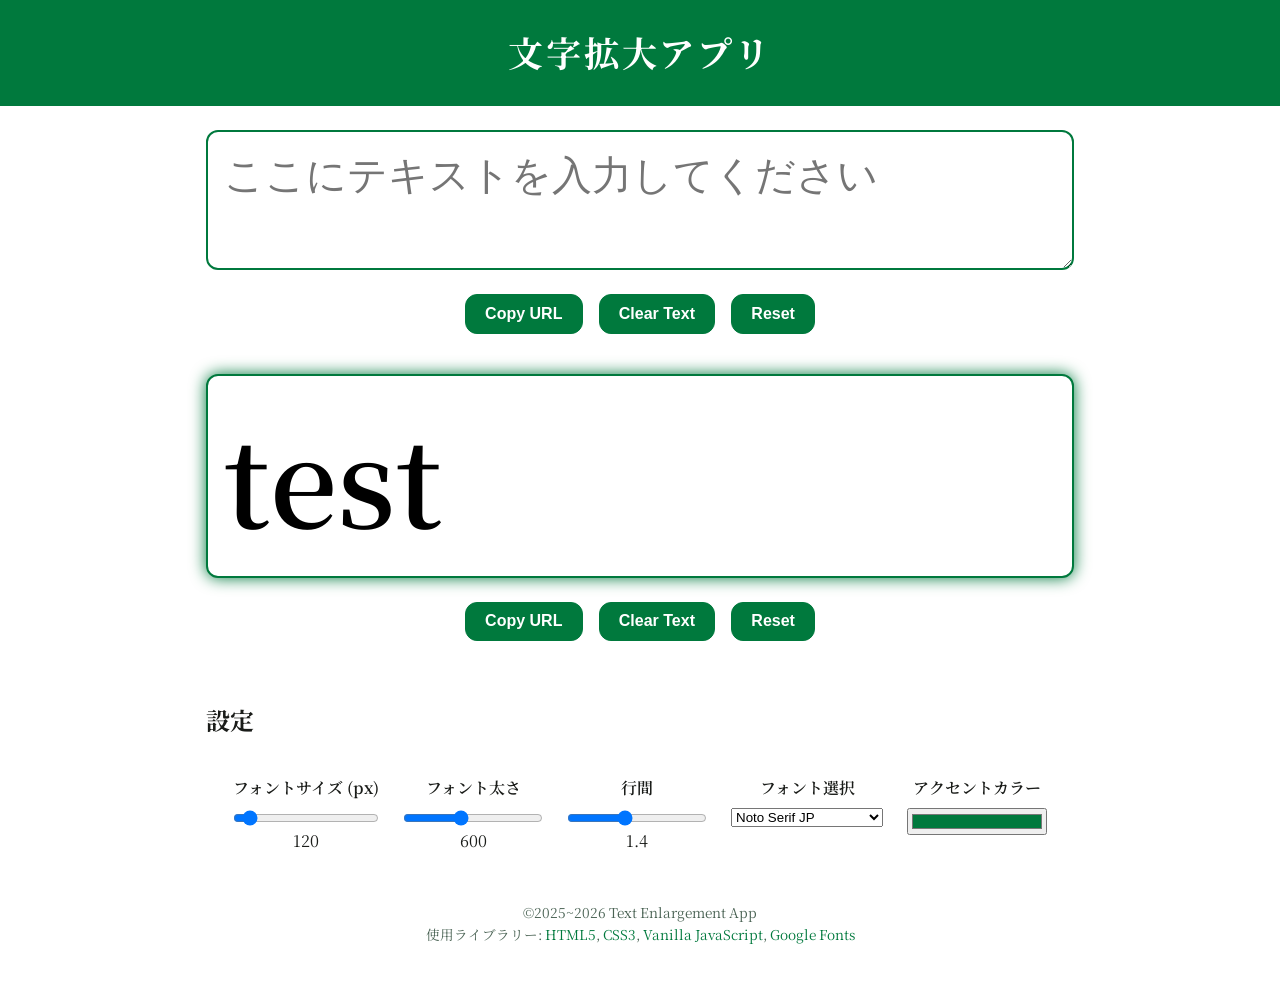
<file: index.html>
<!DOCTYPE html>
<html lang="ja">
<head>
<meta charset="UTF-8">
<meta name="viewport" content="width=device-width, initial-scale=1">
<title>文字拡大アプリ - Text Enlargement App</title>
<meta name="description" content="入力した文字を大きく表示できる、文字拡大アプリです。フォントサイズ、太さ、行間、フォント種類を自由に変更できます。">
<meta name="keywords" content="文字拡大,テキスト拡大,文字表示,大きい文字,フォント変更,文字ツール">
<meta name="author" content="Text Enlargement App">

<!-- OGP -->
<meta property="og:type" content="website">
<meta property="og:title" content="文字拡大アプリ - 大きな文字で表示">
<meta property="og:description" content="入力した文字を自由なサイズ・フォントで大きく表示できるツールです。">
<meta property="og:site_name" content="Text Enlargement App">

<!-- Twitter Card -->
<meta name="twitter:card" content="summary">
<meta name="twitter:title" content="文字拡大アプリ - 大きな文字で表示">
<meta name="twitter:description" content="文字サイズやフォントを変更して見やすく表示できます。">

<meta name="application-name" content="文字拡大アプリ">
<meta name="theme-color" content="#00793d">

<link rel="icon" href="icon-light.png" type="image/png">
<link rel="apple-touch-icon" href="icon-light.png">

<link href="https://fonts.googleapis.com/css2?family=BIZ+UDPGothic&family=BIZ+UDPMincho&family=Zen+Kaku+Gothic+New&family=Zen+Maru+Gothic&family=Noto+Sans+JP&family=Noto+Serif+JP&family=Sawarabi+Gothic&family=Sawarabi+Mincho&family=Potta+One&family=Kosugi&family=Kosugi+Maru&family=Kiwi+Maru&family=M+PLUS+1p&family=M+PLUS+Rounded+1c&family=Shippori+Mincho&family=Shippori+Antique&family=Hina+Mincho&family=Yusei+Magic&family=Rampart+One&family=DotGothic16&family=Yuji+Syuku&family=Yuji+Mai&family=Yuji+Boku&family=Stick&family=Train+One&family=RocknRoll+One&family=Reggae+One&family=Dela+Gothic+One&family=New+Tegomin&family=Kaisei+Opti&family=Kaisei+Decol&family=Kaisei+HarunoUmi&family=Kaisei+Tokumin&family=IBM+Plex+Sans+JP&family=IBM+Plex+Serif+JP&family=Source+Han+Sans+JP&family=Source+Han+Serif+JP&display=swap" rel="stylesheet">

<link rel="stylesheet" href="style.css">
</head>

<body>
<header id="appTitle">文字拡大アプリ</header>

<main>
<section aria-label="入力エリア">
<textarea id="textInput" placeholder="ここにテキストを入力してください"></textarea>
<div class="button-row" aria-label="操作">
  <button class="copy-button" type="button" data-action="copy">Copy URL</button>
  <button class="clear-button" type="button" data-action="clear">Clear Text</button>
  <button class="reset-button" type="button" data-action="reset">Reset</button>
</div>
</section>

<section aria-label="出力エリア">
<div id="displayArea">test</div>
<div class="button-row" aria-label="操作">
  <button class="copy-button" type="button" data-action="copy">Copy URL</button>
  <button class="clear-button" type="button" data-action="clear">Clear Text</button>
  <button class="reset-button" type="button" data-action="reset">Reset</button>
</div>
</section>

<section>
<h2>設定</h2>
<div id="settings">
  <div class="setting-item">
    <label for="fontSizeSlider">フォントサイズ (px)</label>
    <input type="range" id="fontSizeSlider" min="40" max="1200" step="1" value="120">
    <output id="fontSizeValue">120</output>
  </div>
  <div class="setting-item">
    <label for="fontWeightSlider">フォント太さ</label>
    <input type="range" id="fontWeightSlider" min="400" max="900" step="100" value="600">
    <output id="fontWeightValue">600</output>
  </div>
  <div class="setting-item">
    <label for="lineHeightSlider">行間</label>
    <input type="range" id="lineHeightSlider" min="1" max="2" step="0.05" value="1.4">
    <output id="lineHeightValue">1.4</output>
  </div>
  <div class="setting-item">
    <label for="fontSelector">フォント選択</label>
    <select id="fontSelector">
      <option value="'BIZ UDPGothic', sans-serif">BIZ UDPGothic</option>
      <option value="'BIZ UDPMincho', serif">BIZ UDPMincho</option>
      <option value="'Zen Kaku Gothic New', sans-serif">Zen Kaku Gothic New</option>
      <option value="'Zen Maru Gothic', sans-serif">Zen Maru Gothic</option>
      <option value="'Noto Sans JP', sans-serif">Noto Sans JP</option>
      <option value="'Noto Serif JP', serif" selected>Noto Serif JP</option>
      <option value="'Sawarabi Gothic', sans-serif">Sawarabi Gothic</option>
      <option value="'Sawarabi Mincho', serif">Sawarabi Mincho</option>
      <option value="'Potta One', cursive">Potta One</option>
      <option value="'Kosugi', sans-serif">Kosugi</option>
      <option value="'Kosugi Maru', sans-serif">Kosugi Maru</option>
      <option value="'Kiwi Maru', serif">Kiwi Maru</option>
      <option value="'M PLUS 1p', sans-serif">M PLUS 1p</option>
      <option value="'M PLUS Rounded 1c', sans-serif">M PLUS Rounded 1c</option>
      <option value="'Shippori Mincho', serif">Shippori Mincho</option>
      <option value="'Shippori Antique', serif">Shippori Antique</option>
      <option value="'Hina Mincho', serif">Hina Mincho</option>
      <option value="'Yusei Magic', sans-serif">Yusei Magic</option>
      <option value="'Rampart One', cursive">Rampart One</option>
      <option value="'DotGothic16', sans-serif">DotGothic16</option>
      <option value="'Yuji Syuku', serif">Yuji Syuku</option>
      <option value="'Yuji Mai', serif">Yuji Mai</option>
      <option value="'Yuji Boku', serif">Yuji Boku</option>
      <option value="'Stick', sans-serif">Stick</option>
      <option value="'Train One', cursive">Train One</option>
      <option value="'RocknRoll One', cursive">RocknRoll One</option>
      <option value="'Reggae One', cursive">Reggae One</option>
      <option value="'Dela Gothic One', sans-serif">Dela Gothic One</option>
      <option value="'New Tegomin', serif">New Tegomin</option>
      <option value="'Kaisei Opti', serif">Kaisei Opti</option>
      <option value="'Kaisei Decol', serif">Kaisei Decol</option>
      <option value="'Kaisei HarunoUmi', serif">Kaisei HarunoUmi</option>
      <option value="'Kaisei Tokumin', serif">Kaisei Tokumin</option>
      <option value="'IBM Plex Sans JP', sans-serif">IBM Plex Sans JP</option>
      <option value="'IBM Plex Serif JP', serif">IBM Plex Serif JP</option>
      <option value="'Source Han Sans JP', sans-serif">Source Han Sans JP</option>
      <option value="'Source Han Serif JP', serif">Source Han Serif JP</option>
      <option value="Arial, sans-serif">Arial</option>
      <option value="Verdana, sans-serif">Verdana</option>
      <option value="Times New Roman, serif">Times New Roman</option>
      <option value="Courier New, monospace">Courier New</option>
      <option value="Georgia, serif">Georgia</option>
      <option value="Tahoma, sans-serif">Tahoma</option>
    </select>
  </div>
  <div class="setting-item">
    <label for="accentSelector">アクセントカラー</label>
    <input type="color" id="accentSelector" value="#00793d">
  </div>
</div>
</section>
</main>

<footer id="footer">
<div id="footer-author">&copy;2025 Text Enlargement App</div>
<div>
使用ライブラリー:
<a href="https://developer.mozilla.org/ja/docs/Web/HTML" target="_blank" rel="noopener noreferrer">HTML5</a>,
<a href="https://developer.mozilla.org/ja/docs/Web/CSS" target="_blank" rel="noopener noreferrer">CSS3</a>,
<a href="https://developer.mozilla.org/ja/docs/Web/JavaScript" target="_blank" rel="noopener noreferrer">Vanilla JavaScript</a>,
<a href="https://fonts.google.com/" target="_blank" rel="noopener noreferrer">Google Fonts</a>
</div>
</footer>

<script src="script.js" defer></script>
</body>
</html>
</file>
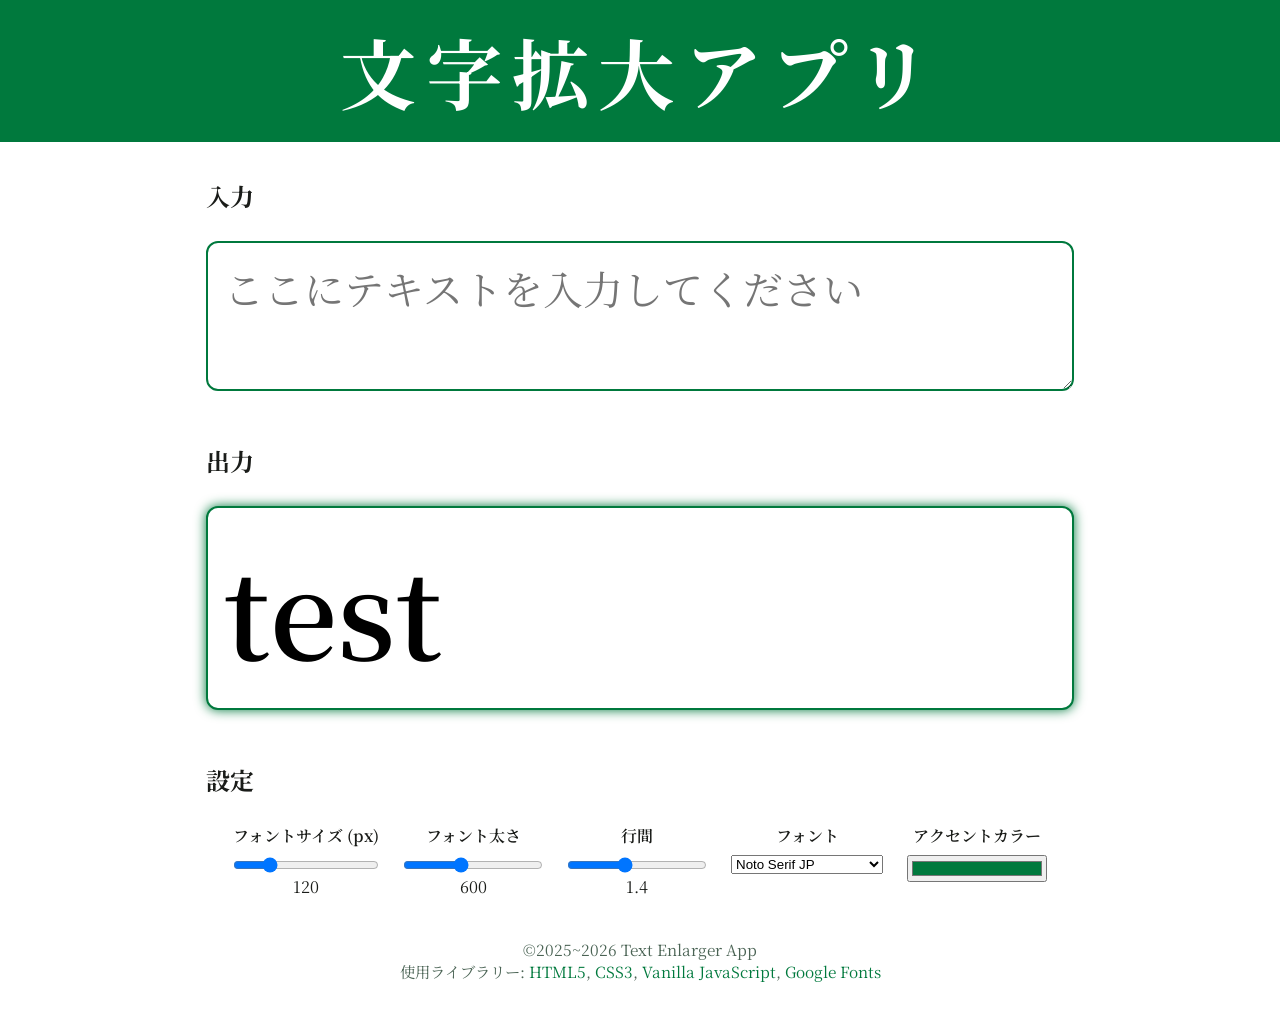
<file: legacy/index.html>
<!DOCTYPE html>
<html lang="ja">
<head>
  <meta charset="UTF-8" />
  <meta name="viewport" content="width=device-width, initial-scale=1" />
  <title>Text enlargement app</title>
  <meta name="description" content="Text拡大appです。入力したテキストを拡大表示します" />
  <link rel="icon" href="icon-light.png" type="image/png" />

  <!-- Google Fonts -->
  <link href="https://fonts.googleapis.com/css2?family=Potta+One&family=Noto+Serif+JP&family=Sawarabi+Mincho&family=Zen+Kaku+Gothic+New&display=swap" rel="stylesheet" />

  <style>
    * { box-sizing: border-box; }

    :root {
      --color-primary: #00793d;
      --color-primary-contrast-light: #ffffff;
      --color-secondary: #4a6354;
      --color-background: #ffffff;
      --color-on-background: #1a1c19;
      --shape-corner-medium: 12px;
    }

    html, body {
      height: 100%;
      margin: 0;
      font-family: 'Noto Serif JP', serif;
      background-color: var(--color-background);
      color: var(--color-on-background);
    }

    body { display: flex; flex-direction: column; }

    header {
      background-color: var(--color-primary);
      color: var(--color-primary-contrast-light);
      padding: 1rem 1rem;
      font-weight: 700;
      font-size: 6vw;
      letter-spacing: 0.12em;
      text-align: center;
      -webkit-user-select: text;
      user-select: text;
      white-space: nowrap;
      overflow: hidden;
      text-overflow: ellipsis;
      flex-shrink: 0;
    }

    main {
      flex: 1 1 auto;
      display: flex;
      flex-direction: column;
      max-width: 900px;
      margin: 0 auto;
      width: 100%;
      gap: 2rem;
      padding: 1rem;
      min-width: 320px;
    }

    section { display: flex; flex-direction: column; gap: 0.5rem; }

    #outputSection { flex: 1 1 auto; }

    textarea#textInput {
      width: 100%;
      min-height: 140px;
      font-size: 40px;
      font-family: inherit;
      padding: 1rem;
      border-radius: var(--shape-corner-medium);
      border: 2px solid var(--color-primary);
      resize: vertical;
      background-color: var(--color-background);
      color: var(--color-on-background);
      transition: border-color 0.3s ease;
      flex-shrink: 0;
    }

    #displayArea {
      width: 100%;
      min-height: 200px;
      font-weight: 600;
      font-size: var(--font-size, 120px);
      line-height: var(--line-height, 1.4);
      padding: 1rem;
      border-radius: var(--shape-corner-medium);
      background-color: var(--color-background);
      box-shadow: 0 0 12px var(--color-primary);
      white-space: pre-wrap;
      word-break: break-word;
      -webkit-user-select: text;
      user-select: text;
      border: 2px solid var(--color-primary);
      font-family: 'Noto Serif JP', serif;
      flex-grow: 1;
      overflow-y: auto;
      transition: border-color 0.3s ease, box-shadow 0.3s ease;
    }

    #settings {
      display: flex;
      flex-wrap: wrap;
      gap: 1.5rem;
      justify-content: center;
      align-items: flex-start;
    }

    .setting-item {
      display: flex;
      flex-direction: column;
      align-items: center;
      min-width: 140px;
    }

    .setting-item label {
      font-weight: 600;
      margin-bottom: 0.5rem;
      text-align: center;
    }

    .setting-item input[type=range],
    .setting-item select,
    .setting-item input[type=color],
    .setting-item input[type=text] {
      width: 100%;
    }

    footer#footer {
      text-align: center;
      font-size: clamp(0.7rem, 1.2vw, 1rem);
      color: var(--color-secondary);
      padding: 1.5rem 0 2.5rem 0;
      -webkit-user-select: text;
      user-select: text;
      flex-shrink: 0;
    }

    footer#footer a { color: var(--color-primary); text-decoration: none; }
    footer#footer a:hover { text-decoration: underline; }
  </style>
</head>

<body>

  <header id="appTitle">文字拡大アプリ</header>

  <main>

    <section>
      <h2>入力</h2>
      <textarea id="textInput" placeholder="ここにテキストを入力してください"></textarea>
    </section>

    <section id="outputSection">
      <h2>出力</h2>
      <div id="displayArea">test</div>
    </section>

    <section>
      <h2>設定</h2>
      <div id="settings">

        <div class="setting-item">
          <label for="fontSizeSlider">フォントサイズ (px)</label>
          <input type="range" id="fontSizeSlider" min="40" max="400" step="1" value="120" />
          <output id="fontSizeValue">120</output>
        </div>

        <div class="setting-item">
          <label for="fontWeightSlider">フォント太さ</label>
          <input type="range" id="fontWeightSlider" min="400" max="900" step="100" value="600" />
          <output id="fontWeightValue">600</output>
        </div>

        <div class="setting-item">
          <label for="lineHeightSlider">行間</label>
          <input type="range" id="lineHeightSlider" min="1" max="2" step="0.05" value="1.4" />
          <output id="lineHeightValue">1.4</output>
        </div>

        <div class="setting-item">
          <label for="fontSelector">フォント</label>
          <select id="fontSelector">
            <option value="'BIZ UDPGothic', sans-serif">BIZ UDPGothic</option>
            <option value="'BIZ UDPMincho', serif">BIZ UDPMincho</option>
            <option value="'Zen Kaku Gothic New', sans-serif">Zen Kaku Gothic New</option>
            <option value="'Noto Sans JP', sans-serif">Noto Sans JP</option>
            <option value="'Noto Serif JP', serif" selected>Noto Serif JP</option>
            <option value="'Sawarabi Mincho', serif">Sawarabi Mincho</option>
            <option value="'Potta One', cursive">Potta One</option>
            <option value="Arial, sans-serif">Arial</option>
            <option value="Verdana, sans-serif">Verdana</option>
            <option value="Courier New, monospace">Courier New</option>
            <option value="'Kosugi Maru', sans-serif">Kosugi Maru</option>
            <option value="'Kiwi Maru', serif">Kiwi Maru</option>
            <option value="'M PLUS Rounded 1c', sans-serif">M PLUS Rounded 1c</option>
            <option value="'Shippori Mincho', serif">Shippori Mincho</option>
          </select>
        </div>

        <div class="setting-item">
          <label for="accentSelector">アクセントカラー</label>
          <input type="color" id="accentSelector" value="#00793d" />
        </div>

      </div>
    </section>

  </main>

  <footer id="footer">
    <div id="footer-author">&copy;2025 Text enlargement app</div>
    <div>
      使用ライブラリー:
      <a href="https://developer.mozilla.org/ja/docs/Web/HTML" target="_blank" rel="noopener noreferrer">HTML5</a>,
      <a href="https://developer.mozilla.org/ja/docs/Web/CSS" target="_blank" rel="noopener noreferrer">CSS3</a>,
      <a href="https://developer.mozilla.org/ja/docs/Web/JavaScript" target="_blank" rel="noopener noreferrer">Vanilla JavaScript</a>,
      <a href="https://fonts.google.com/" target="_blank" rel="noopener noreferrer">Google Fonts</a>
    </div>
  </footer>

  <script>
    const textInput        = document.getElementById("textInput");
    const displayArea      = document.getElementById("displayArea");
    const fontSizeSlider   = document.getElementById("fontSizeSlider");
    const fontSizeValue    = document.getElementById("fontSizeValue");
    const fontWeightSlider = document.getElementById("fontWeightSlider");
    const fontWeightValue  = document.getElementById("fontWeightValue");
    const lineHeightSlider = document.getElementById("lineHeightSlider");
    const lineHeightValue  = document.getElementById("lineHeightValue");
    const fontSelector     = document.getElementById("fontSelector");
    const accentSelector   = document.getElementById("accentSelector");
    const header           = document.getElementById("appTitle");

    function updateDisplay() {
      displayArea.textContent = textInput.value.trim() || "test";
      updateStyles();
    }

    function updateStyles() {
      displayArea.style.fontSize   = fontSizeSlider.value + "px";
      displayArea.style.fontWeight = fontWeightSlider.value;
      displayArea.style.lineHeight = lineHeightSlider.value;
      displayArea.style.fontFamily = fontSelector.value;
      displayArea.style.color      = "#000000";

      textInput.style.borderColor   = accentSelector.value;
      displayArea.style.borderColor = accentSelector.value;
      displayArea.style.boxShadow   = `0 0 12px ${accentSelector.value}`;

      header.style.backgroundColor = accentSelector.value;
      header.style.color           = getContrastColor(accentSelector.value);
    }

    function luminance(r, g, b) {
      const a = [r, g, b].map(v => {
        v /= 255;
        return v <= 0.03928 ? v / 12.92 : Math.pow((v + 0.055)/1.055, 2.4);
      });
      return 0.2126 * a[0] + 0.7152 * a[1] + 0.0722 * a[2];
    }

    function getContrastColor(hexColor) {
      const r = parseInt(hexColor.substr(1,2),16);
      const g = parseInt(hexColor.substr(3,2),16);
      const b = parseInt(hexColor.substr(5,2),16);
      return luminance(r,g,b) > 0.5 ? "#000000" : "#ffffff";
    }

    textInput.addEventListener("input", updateDisplay);

    fontSizeSlider.addEventListener("input", () => {
      fontSizeValue.textContent = fontSizeSlider.value;
      updateStyles();
    });

    fontWeightSlider.addEventListener("input", () => {
      fontWeightValue.textContent = fontWeightSlider.value;
      updateStyles();
    });

    lineHeightSlider.addEventListener("input", () => {
      lineHeightValue.textContent = lineHeightSlider.value;
      updateStyles();
    });

    fontSelector.addEventListener("input", updateStyles);
    accentSelector.addEventListener("input", updateStyles);

    updateDisplay();
    updateStyles();

    const footerAuthor = document.getElementById("footer-author");
    const hostname     = window.location.hostname;
    const baseYear     = 2025;
    const currentYear  = new Date().getFullYear();
    const yearText     = currentYear > baseYear ? `${baseYear}~${currentYear}` : `${baseYear}`;

    if(hostname.includes("hamuzon.github.io")) {
      footerAuthor.innerHTML = `&copy;${yearText} <a href="https://hamuzon.github.io" target="_blank" rel="noopener noreferrer">@hamuzon</a>`;
    } else if(hostname.includes("hamusata.f5.si")) {
      footerAuthor.innerHTML = `&copy;${yearText} <a href="https://hamusata.f5.si" target="_blank" rel="noopener noreferrer">@hamusata</a>`;
    } else {
      footerAuthor.innerHTML = `&copy;${yearText} Text Enlarger App`;
    }
  </script>

</body>
</html>
</file>
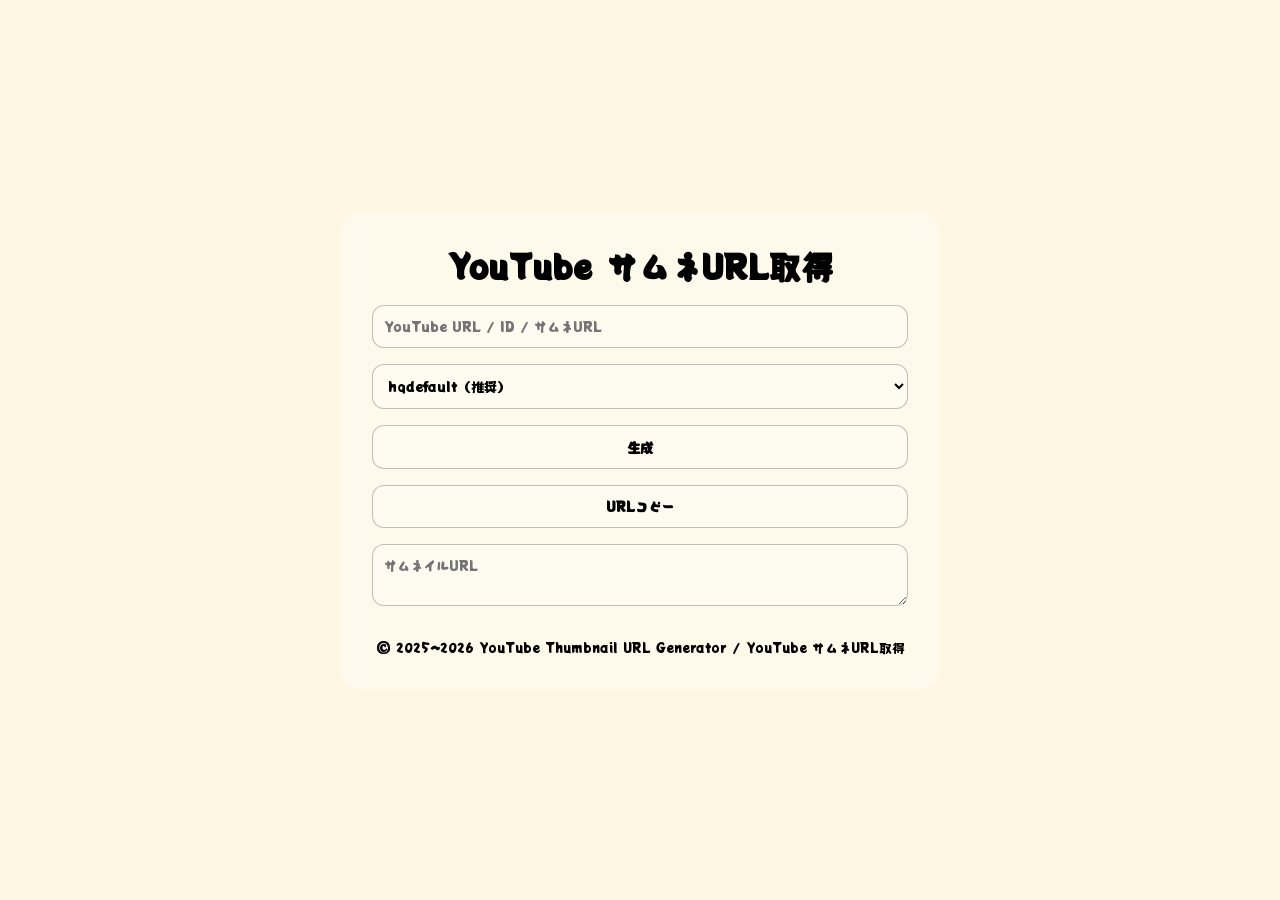
<file: thumbnail/index.html>
<!DOCTYPE html>
<html lang="ja">
<head>
<meta charset="UTF-8">
<meta name="viewport" content="width=device-width, initial-scale=1.0">
<title>YouTube Thumbnail URL Generator / YouTube サムネURL取得</title>
<link rel="icon" href="https://hamusata.f5.si/favicon.ico">
<link href="https://fonts.googleapis.com/css2?family=Potta+One&display=swap" rel="stylesheet">

<style>
*{margin:0;padding:0;box-sizing:border-box;}
body{
  font-family:'Potta One',Arial,sans-serif;
  background:#fdf6e3;
  display:flex;
  justify-content:center;
  align-items:center;
  min-height:100vh;
  padding: 1rem;
}
.content{
  width:100%;
  max-width:600px;
  background:rgba(255,255,255,0.3);
  -webkit-backdrop-filter:blur(10px);
  backdrop-filter:blur(10px);
  border-radius:20px;
  padding:2rem;
  text-align:center;
  display:flex;
  flex-direction:column;
  gap:1rem;
}
input,select,textarea,button{
  width:100%;
  padding:0.7rem;
  border-radius:12px;
  border:1px solid rgba(59,47,47,0.3);
  background:rgba(255,255,255,0.3);
  font-family:'Potta One',Arial,sans-serif;
}
button{cursor:pointer;font-weight:bold;}
img.preview{
  width:100%;
  border-radius:12px;
  display:none;
}
a {
  color: #854c30;
  text-decoration: none;
  transition: opacity 0.2s;
}
a:hover {
  opacity: 0.7;
  text-decoration: underline;
}
@media (max-width: 480px) {
  .content { padding: 1.5rem; }
  h1 { font-size: 1.6rem; }
}
#footer-copy {
  margin-top: 1rem;
  font-size: 0.8rem;
}
</style>
</head>

<body>

<div class="content">
  <h1>YouTube サムネURL取得</h1>

  <input id="inputUrl" type="text" placeholder="YouTube URL / ID / サムネURL">

  <select id="sizeSelect" aria-label="サムネイルサイズ">
    <option value="maxresdefault">maxresdefault（最高画質）</option>
    <option value="sddefault">sddefault</option>
    <option value="hqdefault" selected>hqdefault（推奨）</option>
    <option value="mqdefault">mqdefault</option>
    <option value="default">default（最小）</option>
    <option value="1">動画の開始 (120 × 90)</option>
    <option value="2">動画の中間 (120 × 90)</option>
    <option value="3">動画の終了 (120 × 90)</option>
  </select>

  <button id="generateBtn">生成</button>
  <button id="copyBtn">URLコピー</button>

  <textarea id="outputUrl" rows="2" readonly placeholder="サムネイルURL"></textarea>

  <img id="preview" class="preview">
  <div id="footer-copy"></div>
</div>
<script>
const footer = document.getElementById("footer-copy");
const baseYear = 2025;
const currentYear = new Date().getFullYear();
const yearString = `${baseYear}${currentYear > baseYear ? "~" + currentYear : ""}`;
const hostname = location.hostname;
let footerHTML = "";
if (hostname === "hamuzon.github.io") {
    footerHTML = `&copy; ${yearString} <a class="link" href="https://hamuzon.github.io" target="_blank" rel="noopener noreferrer">@hamuzon</a>`;
} else if (hostname.includes("hamuzon-jp.f5.si")) {
    footerHTML = `&copy; ${yearString} <a class="link" href="https://hamuzon-jp.f5.si" target="_blank" rel="noopener noreferrer">@hamuzon</a>`;
} else if (hostname.includes("hamusata.f5.si")) {
    footerHTML = `&copy; ${yearString} <a class="link" href="https://hamusata.f5.si" target="_blank" rel="noopener noreferrer">@hamusata</a>`;
} else {
    footerHTML = `&copy; ${yearString} YouTube Thumbnail URL Generator / YouTube サムネURL取得`;
}
if(footer) footer.innerHTML = footerHTML;

function getVideoId(input){
  if(!input) return null;
  input = input.trim();
  if(/^[a-zA-Z0-9_-]{11}$/.test(input)){
    return input;
  }
  const thumb = input.match(/(?:i\.ytimg\.com|img\.youtube\.com)\/vi\/([a-zA-Z0-9_-]{11})/);
  if(thumb) return thumb[1];
  try{
    const u = new URL(input);
    if(u.hostname === 'youtu.be'){
      const id = u.pathname.split('/')[1];
      if(/^[a-zA-Z0-9_-]{11}$/.test(id)) return id;
    }
    const isYouTubeDomain = u.hostname === "youtube.com" || u.hostname.endsWith(".youtube.com") || /(^|\.)youtube\.[a-z]{2,}(?:\.[a-z]{2})?$/i.test(u.hostname);
    if(isYouTubeDomain){
      const v = u.searchParams.get('v');
      if(v && /^[a-zA-Z0-9_-]{11}$/.test(v)) return v;

      const shorts = u.pathname.match(/\/shorts\/([a-zA-Z0-9_-]{11})/);
      if(shorts) return shorts[1];

      const embed = u.pathname.match(/\/embed\/([a-zA-Z0-9_-]{11})/);
      if(embed) return embed[1];

      const live = u.pathname.match(/\/live\/([a-zA-Z0-9_-]{11})/);
      if(live) return live[1];
    }
  }catch{}
  return null;
}
const inputUrl = document.getElementById('inputUrl');
const sizeSelect = document.getElementById('sizeSelect');
const output = document.getElementById('outputUrl');
const preview = document.getElementById('preview');
function loadThumbnail(videoId, size){
  const url = `https://i.ytimg.com/vi/${videoId}/${size}.jpg`;
  preview.onerror = null;
  preview.onerror = () => {
    if(size === 'maxresdefault'){
      const fallback = `https://i.ytimg.com/vi/${videoId}/hqdefault.jpg`;
      output.value = fallback;
      preview.src = fallback;
    }
  };

  preview.src = url;
  preview.style.display = 'block';
  output.value = url;
}
document.getElementById('generateBtn').addEventListener('click', ()=>{
  const id = getVideoId(inputUrl.value);
  if(!id){
    output.value = '無効なURLまたはID';
    preview.style.display='none';
    return;
  }
  loadThumbnail(id, sizeSelect.value);
});
document.getElementById('copyBtn').addEventListener('click', ()=>{
  output.select();
  document.execCommand('copy');
  alert('Copied!');
});
</script>

</body>
</html>
</file>
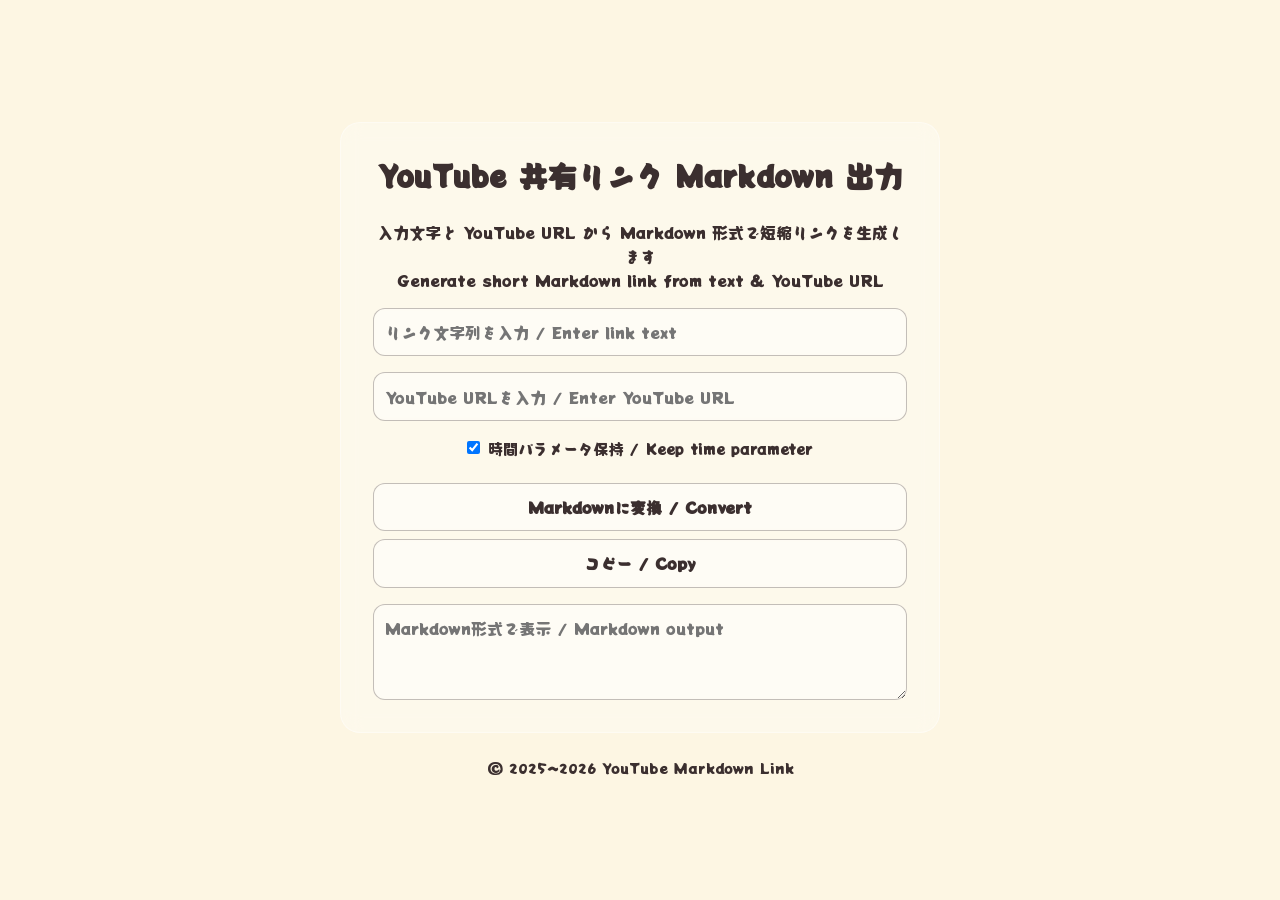
<file: yt/index.html>
<!DOCTYPE html>
<html lang="ja">
<head>
  <meta charset="UTF-8">
  <meta name="viewport" content="width=device-width, initial-scale=1.0">
  <title>YouTube 共有リンク Markdown 出力 / YouTube Markdown Link</title>
  <meta name="description" content="YouTubeのURL（通常、ショート、Music）をMarkdown形式の短縮リンクに変換するツールです。時間指定パラメータの保持も可能です。">
  <meta name="keywords" content="YouTube, Markdown, リンク生成, 短縮URL, youtu.be, ツール">
  <meta name="author" content="hamusata / hamuzon">
  <meta property="og:title" content="YouTube 共有リンク Markdown 出力 / YouTube Markdown Link">
  <meta property="og:description" content="YouTube URLをMarkdown形式の短縮リンクに素早く変換。">
  <meta property="og:type" content="website">
  <meta property="og:image" content="https://hamusata.f5.si/favicon.ico">
  <meta name="twitter:card" content="summary">
  <link rel="icon" href="https://hamusata.f5.si/favicon.ico" type="image/x-icon">
  <link href="https://fonts.googleapis.com/css2?family=Potta+One&display=swap" rel="stylesheet">
  <style>
    * { margin:0; padding:0; box-sizing:border-box; }
    html, body { width:100%; height:100%; font-family:'Potta One', Arial, sans-serif; background:#fdf6e3; }

    body { display:flex; flex-direction:column; justify-content:center; align-items:center; min-height:100vh; }

    .content {
      width:100%;
      max-width:600px;
      background: rgba(255,255,255,0.3);
      -webkit-backdrop-filter: blur(10px);
      backdrop-filter: blur(10px);
      border-radius:20px;
      padding:2rem;
      text-align:center;
      border:1px solid rgba(255,255,255,0.4);
      display:flex;
      flex-direction:column;
      gap:1rem;
      margin-bottom:1.5rem;
    }

    h1 { font-size:1.8rem; color:#3b2f2f; margin-bottom:0.5rem; }
    p { font-size:1rem; color:#3b2f2f; }
    a { color:#3b2f2f; text-decoration:none; }
    a:hover { text-decoration:underline; }

    input[type=text], textarea, button {
      width:100%;
      padding:0.7rem;
      font-size:1rem;
      border-radius:12px;
      border:1px solid rgba(59,47,47,0.3);
      background: rgba(255,255,255,0.3);
      color:#3b2f2f;
      -webkit-backdrop-filter: blur(5px);
      backdrop-filter: blur(5px);
      font-family:'Potta One', Arial, sans-serif;
    }

    button { cursor:pointer; font-weight:bold; transition:0.2s; }
    button:hover { background: rgba(255,255,255,0.5); }
    textarea { resize: vertical; }

    .button-group { display:flex; flex-wrap:wrap; justify-content:center; gap:0.5rem; }

    .option-group { display:flex; justify-content:center; align-items:center; gap:0.5rem; margin-bottom:0.5rem; }
    .option-group label { font-size:0.95rem; color:#3b2f2f; cursor:pointer; }

    footer { font-size:0.9rem; color:#3b2f2f; text-align:center; }
    footer a { color:#3b2f2f; text-decoration:none; }
    footer a:hover { text-decoration:underline; }

    @media(max-width:768px){
      h1 { font-size:1.5rem; }
      p { font-size:0.9rem; }
      .button-group { flex-direction: column; }
      .option-group { flex-direction: column; gap:0.2rem; }
    }
  </style>
</head>
<body>

<div class="content">
  <h1>YouTube 共有リンク Markdown 出力</h1>
  <p>入力文字と YouTube URL から Markdown 形式で短縮リンクを生成します<br>
     Generate short Markdown link from text & YouTube URL</p>

  <input id="linkText" type="text" placeholder="リンク文字列を入力 / Enter link text">
  <input id="inputUrl" type="text" placeholder="YouTube URLを入力 / Enter YouTube URL">

  <div class="option-group">
    <input type="checkbox" id="timeOption" checked>
    <label for="timeOption">時間パラメータ保持 / Keep time parameter</label>
  </div>

  <div class="button-group">
    <button id="convertBtn">Markdownに変換 / Convert</button>
    <button id="copyBtn">コピー / Copy</button>
  </div>

  <textarea id="outputMarkdown" rows="3" readonly placeholder="Markdown形式で表示 / Markdown output"></textarea>
</div>

<footer id="footer-author">
  &copy; 2025 YouTube Markdown Link
</footer>

<script>
  // フッター更新
  const footerAuthor = document.getElementById("footer-author");
  const hostname = window.location.hostname;
  const baseYear = 2025;
  const currentYear = new Date().getFullYear();
  const yearText = currentYear > baseYear ? `${baseYear}~${currentYear}` : `${baseYear}`;

  if(hostname.includes("hamuzon.github.io")){
    footerAuthor.innerHTML = `&copy; ${yearText} <a href="https://hamuzon.github.io" target="_blank" rel="noopener noreferrer">@hamuzon</a>`;
  } else if(hostname.includes("hamusata.f5.si")){
    footerAuthor.innerHTML = `&copy; ${yearText} <a href="https://hamusata.f5.si" target="_blank" rel="noopener noreferrer">@hamusata</a>`;
  } else {
    footerAuthor.innerHTML = `&copy; ${yearText} YouTube Markdown Link`;
  }

  // YouTube短縮リンク生成
  function getMinimalYouTubeLink(url, keepTime){
    try{
      const u = new URL(url);
      let videoId = null;
      let timeParam = '';

      if(keepTime){
        if(u.searchParams.has('t')) timeParam = '?t=' + u.searchParams.get('t');
        else if(u.searchParams.has('start')) timeParam = '?t=' + u.searchParams.get('start');
      }

      if(u.hostname==='youtu.be'){
        videoId = u.pathname.slice(1);
      } else if(u.hostname==='music.youtube.com' && u.pathname==='/watch'){
        videoId = u.searchParams.get('v');
      } else if(u.hostname.includes('youtube.com')){
        if(u.pathname==='/watch') videoId = u.searchParams.get('v');
        else if(u.pathname.startsWith('/shorts/')) videoId = u.pathname.split('/')[2];
      }

      if(!videoId) return null;

      return `https://youtu.be/${videoId}${timeParam}`;
    } catch(e){
      return null;
    }
  }

  const linkText = document.getElementById('linkText');
  const inputUrl = document.getElementById('inputUrl');
  const output = document.getElementById('outputMarkdown');
  const convertBtn = document.getElementById('convertBtn');
  const copyBtn = document.getElementById('copyBtn');
  const timeOption = document.getElementById('timeOption');

  convertBtn.addEventListener('click', ()=>{
    const text = linkText.value.trim() || 'リンク';
    const link = getMinimalYouTubeLink(inputUrl.value.trim(), timeOption.checked);
    if(!link){
      output.value = '無効なURL / Invalid URL';
    } else {
      output.value = `[${text}](${link})`;
    }
  });

  copyBtn.addEventListener('click', ()=>{
    output.select();
    output.setSelectionRange(0, 99999);
    document.execCommand('copy');
    alert('Markdown copied!');
  });
</script>

</body>
</html>
</file>
<file: style.css>
:root {
  --color-primary: #00793d;
  --color-secondary: #4a6354;
  --color-background: #ffffff;
  --color-on-background: #1a1c19;
  --shape-corner-medium: 12px;
}

* { box-sizing: border-box; }

body {
  margin: 0;
  font-family: 'Noto Serif JP', serif;
  background-color: var(--color-background);
  color: var(--color-on-background);
  min-height: 100vh;
  display: flex;
  flex-direction: column;
  line-height: 1.6;
  word-break: break-word;
}

header {
  background-color: var(--color-primary);
  color: #ffffff;
  padding: 1.5rem 1rem;
  font-weight: 700;
  font-size: clamp(1.8rem, 6vw, 2.2rem);
  text-align: center;
  letter-spacing: 0.08em;
}

main {
  flex-grow: 1;
  width: 100%;
  max-width: 900px;
  margin: 1.5rem auto;
  padding: 0 1rem;
  display: flex;
  flex-direction: column;
  gap: 2.5rem;
}

section { display: flex; flex-direction: column; gap: 1rem; }

textarea#textInput {
  width: 100%;
  font-size: clamp(1.5rem,5vw,2.5rem);
  min-height: 140px;
  padding: 1rem;
  border-radius: var(--shape-corner-medium);
  border: 2px solid var(--color-primary);
  resize: vertical;
  background-color: var(--color-background);
  color: var(--color-on-background);
  transition: all 0.2s ease;
}

#displayArea {
  width: 100%;
  font-size: clamp(2rem,10vw,8rem);
  font-weight: 600;
  line-height: 1.4;
  padding: 1rem;
  border-radius: var(--shape-corner-medium);
  background-color: var(--color-background);
  border: 2px solid var(--color-primary);
  box-shadow: 0 0 16px var(--color-primary);
  white-space: pre-wrap;
  word-break: break-word;
  color: #000000;
  overflow-wrap: break-word;
  overflow-x: hidden;
  transition: all 0.2s ease;
}

.button-row {
  display: flex;
  flex-wrap: wrap;
  gap: 1rem;
  justify-content: center;
  width: 100%;
  margin-top: 0.5rem;
}

button {
  padding: 0.6rem 1.2rem;
  font-size: 1rem;
  border-radius: var(--shape-corner-medium);
  border: none;
  cursor: pointer;
  font-weight: 600;
  transition: all 0.2s ease;
}

.copy-button { background-color: var(--color-primary); color: #fff; }
.clear-button { background-color: #8a6d1d; color: #fff; }
.reset-button { background-color: var(--color-secondary); color: #fff; }

#settings {
  display: flex;
  flex-wrap: wrap;
  gap: 1.5rem;
  justify-content: center;
  align-items: flex-start;
}

.setting-item {
  display: flex;
  flex-direction: column;
  align-items: center;
  min-width: 140px;
}

.setting-item label {
  font-weight: 600;
  margin-bottom: 0.5rem;
  text-align: center;
}

.setting-item input[type=range],
.setting-item select,
.setting-item input[type=color] { width: 100%; }

footer#footer {
  text-align: center;
  font-size: 0.85rem;
  color: var(--color-secondary);
  padding: 1.5rem 0 2.5rem 0;
}

footer#footer a {
  color: var(--color-primary);
  text-decoration: none;
}

footer#footer a:hover { text-decoration: underline; }
</file>
